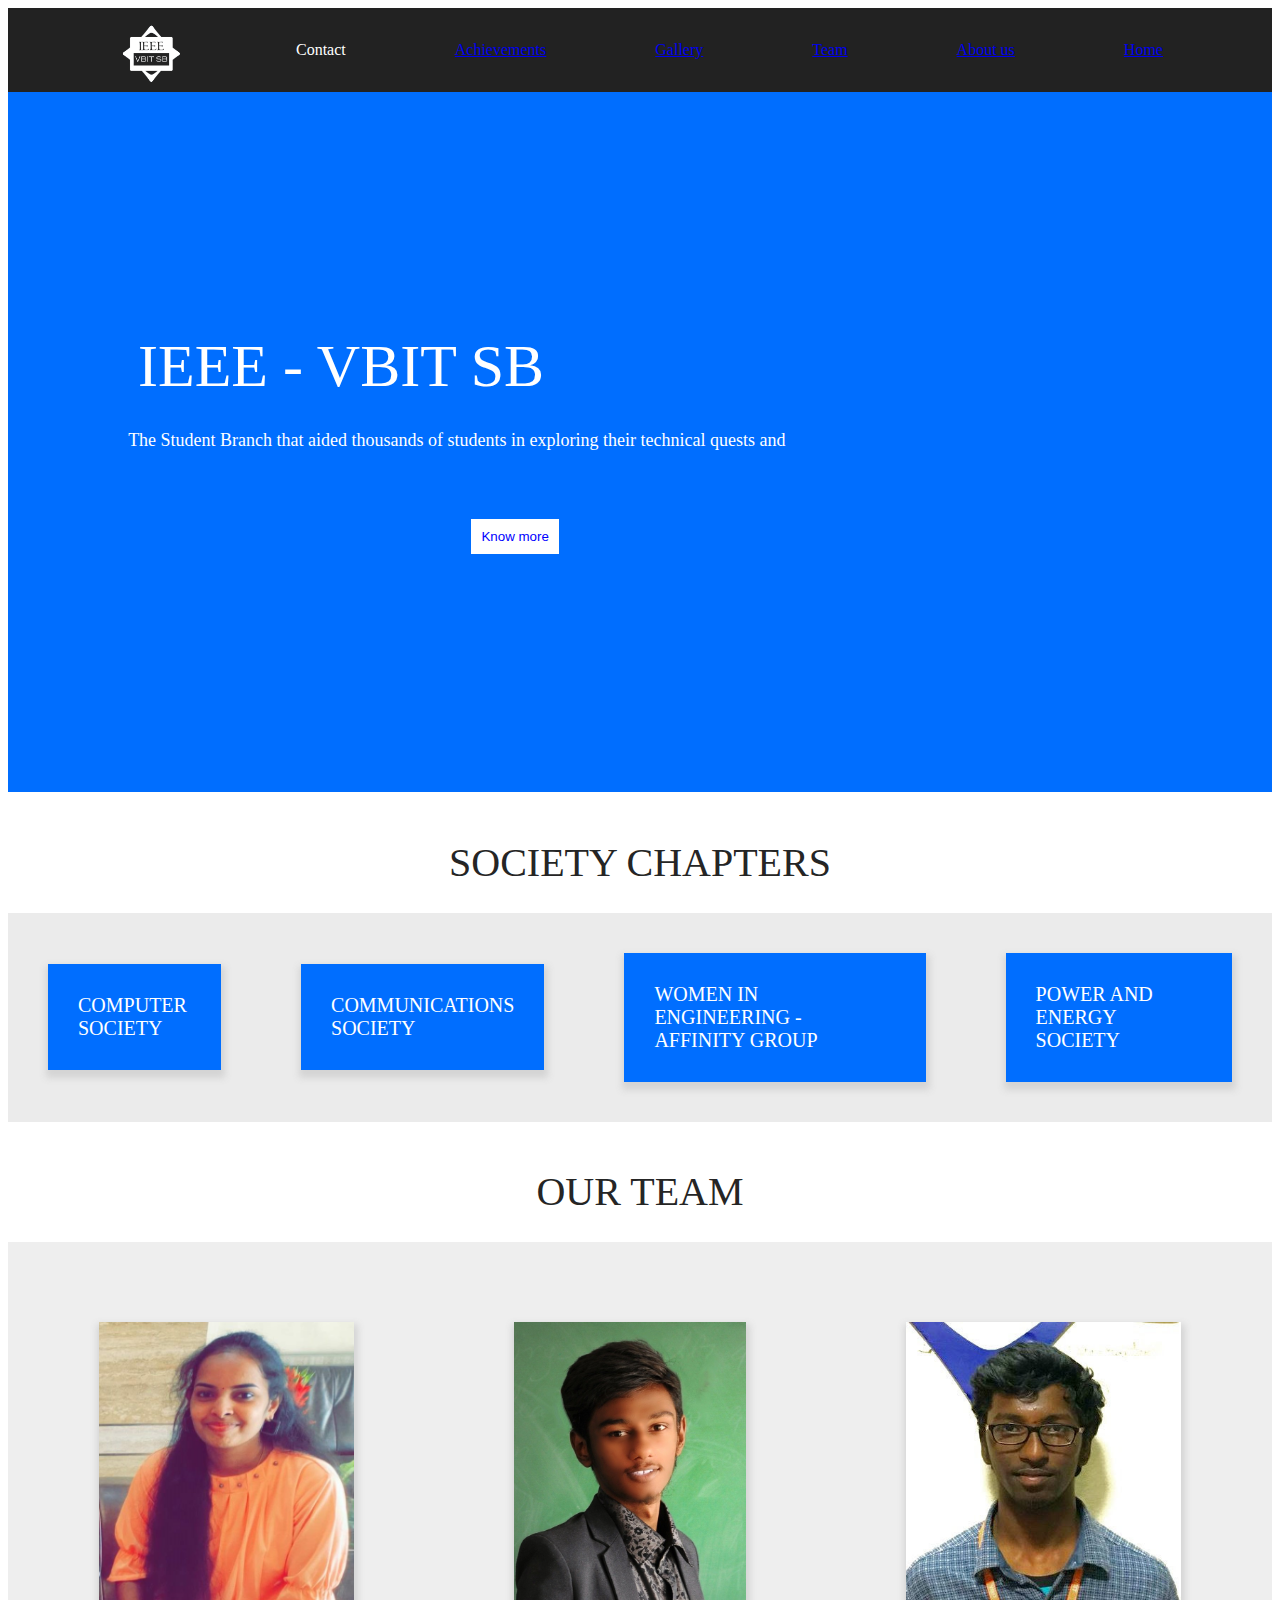
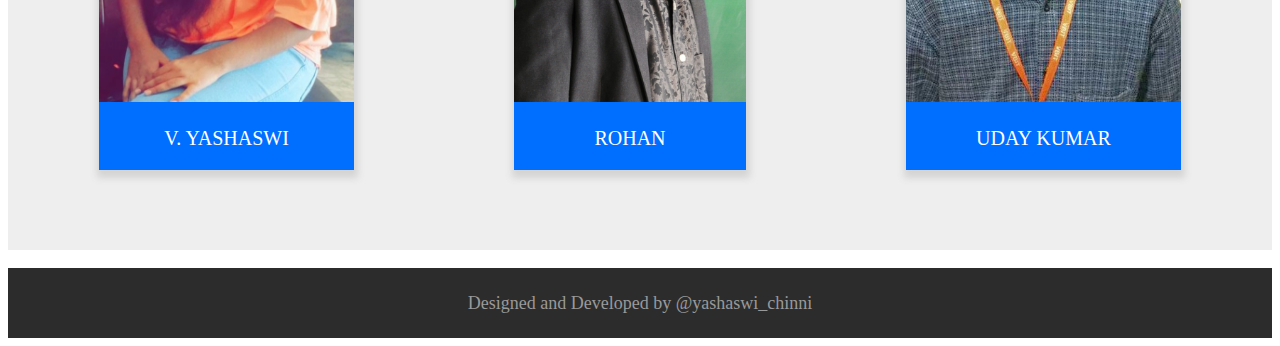
<file: Project2/index.html>
<!DOCTYPE html>
<html>

    <head>
        <meta charset="utf-8">
        <meta name="viewport" content="width=device-width, initial-scale=1">
        <title>IEEE - VBIT SB</title>
        <link rel="stylesheet" href="styles/styles.css">
    </head>

    

    <body>

        <!--Navigation bar-->
        <div class="div-nav">
            
                <div><img src="images/sb_white_logo.png" style="height: 70px; padding-top: 10px;"></img></div>
                <div><a href="#contact"></a>Contact</a></div>
                <div><a href="#achive">Achievements</a></div>
                <div><a href="#gallery">Gallery</a></div>
                <div><a href="#team">Team</a></div>
                <div><a href="#about">About us</a></div>
                <div><a class="active" href="#home">Home</a></div>
              
        </div>

        <!--Landing Page-->
        <div class="div-landing">
            <span class="content">IEEE - VBIT SB</span>
            <span class="info">The Student Branch that aided thousands of students in exploring their technical quests and augmenting</span>
            <span class="info2">the prolific and competent skills.</span>
            <span class="div-logo"><img src="images/sb_white_logo.png" height="400px"/></span>
            <button type="button" class="knowmore" >Know more</button>
        </div>

        <!--Societies-->
        <div><h1 class="content2">SOCIETY CHAPTERS</h1></div>
        <div class="flex-container">
            <div>COMPUTER SOCIETY</div>
            <div>COMMUNICATIONS SOCIETY</div>
            <div>WOMEN IN ENGINEERING - AFFINITY GROUP</div>  
            <div>POWER AND ENERGY SOCIETY</div>  
        </div>


        <!--Team-->
        <div><h1 class="content2">OUR TEAM</h1></div>
        <div class="flex-container2">
            <div>
                <div><img src="images/Yashaswi.jpg" height="380px"></img></div>
                <p>V. YASHASWI</p>
            </div>
            <div>
                <div><img src="images/newedit.jpg" height="380px"></img></div>
                <p>ROHAN</p>
            </div>
            <div>
                <div><img src="images/udaypic.jpg" height="380px"></img></div>
                <p>UDAY KUMAR</p>
            </div>
            
        </div>
        
        <!--Footer-->
        <div class="footer">
            <p class="info3">Designed and Developed by @yashaswi_chinni</p>
        </div>

    </body>
</html>
</file>
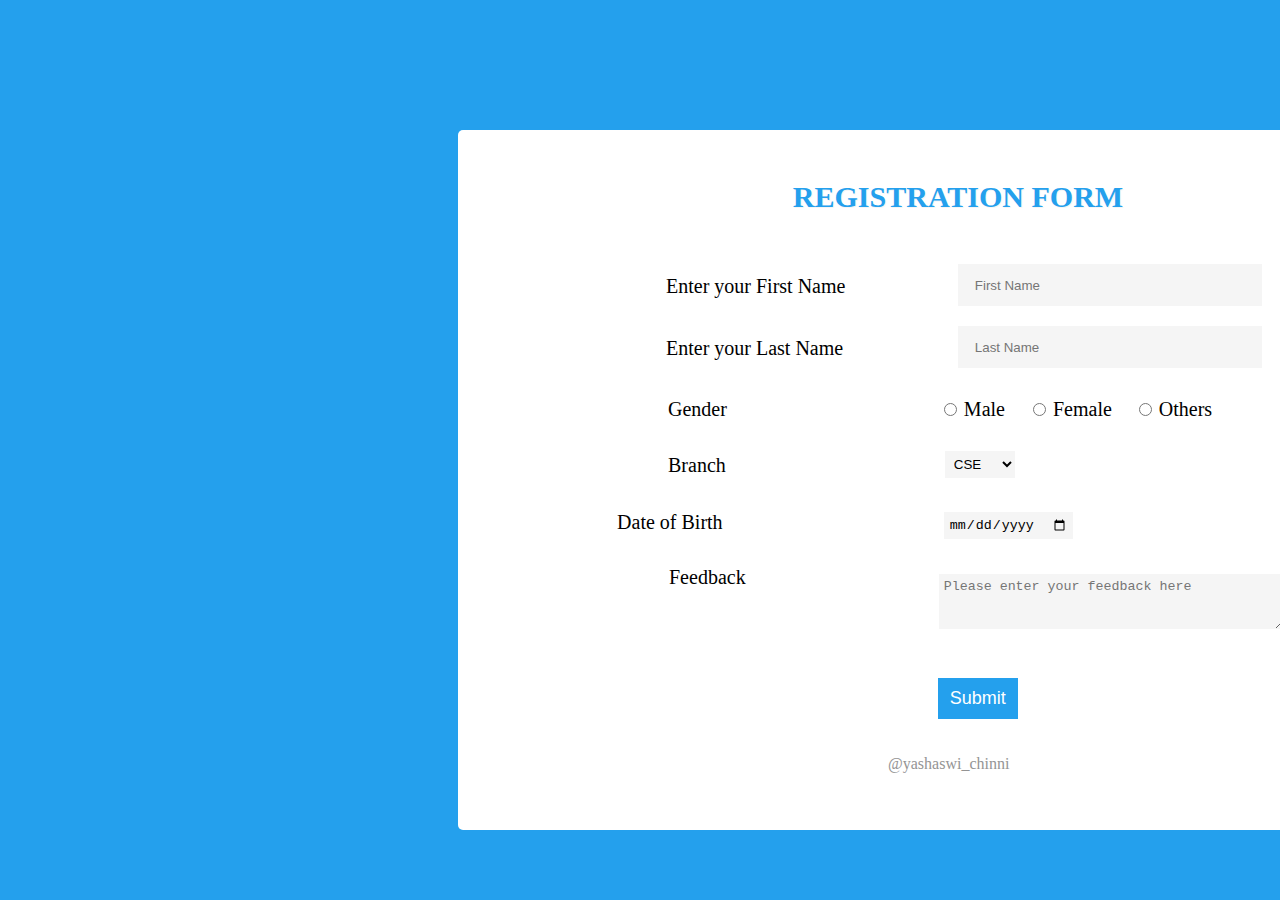
<file: task1.html>
<!DOCTYPE html>
<html>
    <head>
        <meta charset="utf-8">
        <meta name="viewport" content="width=device-width, initial-scale=1">
        <title>My Registration Form</title>
    </head>
    <body bgcolor="#24a0ed">
        <div style="position:relative; left: 450px; top:100px; width:1000px; height:700px; border-radius:5px; background-color:#fff;">
            <form>
                <!-- Heading-->
                <p style="text-align: center; position:relative; top: 50px ; font-size:30px; font-weight:600; color: #24a0ed; text-shadow: 1px 1px #f5f5f5;">REGISTRATION FORM</p>
                
                <!-- First Name-->
                <input  id="Fname" type="text" style="position: relative; left:500px; top: 70px; width: 300px; height:40px;background-color: #f5f5f5; border:0px ; " placeholder="    First Name" >
                <label for="Fname" style="position: relative; top:73px; right:100px; font-size: 20px;">Enter your First Name</label><br>
                
                <!-- Last Name-->
                <input  id="Fname" type="text" style="position: relative; left:500px; top: 90px; width: 300px; height:40px;background-color: #f5f5f5; border:0px ; " placeholder="    Last Name" >
                <label for="Fname" style="position: relative; top:93px; right:100px; font-size: 20px;">Enter your Last Name</label><br>
                
                <!-- Gender-->
                <label style="position: relative; top:120px; left: 210px; font-size: 20px; width: 20px;">Gender</label>
                    
                    <!-- Male-->
                    <input id="male" name="1" type="radio" style="position: relative; left:418px; top: 120px;">
                    <label for="male" style="position: relative; top:120px; left: 418px; font-size: 20px;">Male</label>
                    
                    <!-- Female-->
                    <input id="Female" name="1" type="radio" style="position: relative; left:437px; top: 120px;">
                    <label for="female" style="position: relative; top:120px; left: 437px; font-size: 20px;">Female</label>
                    
                    <!-- Others-->
                    <input id="others" name="1" type="radio" style="position: relative; left:455px; top: 120px;">
                    <label for="others" style="position: relative; top:120px; left: 455px; font-size: 20px;">Others</label>
                    <br>
                    
                <!-- Branch-->
                <label style="position: relative; top:153px; left: 210px; font-size: 20px; width: 20px;">Branch</label>
                <select name="branch" id="branch" style="position: relative; left:425px; top: 150px; background-color: #f5f5f5; border: 0px; padding: 5px;">
                    <option value="CSE">CSE</option>
                    <option value="IT">IT</option>
                    <option value="ECE">ECE</option>
                    <option value="EEE">EEE</option>
                    <option value="CIVIL">CIVIL</option>
                    <option value="MECH">MECH</option>
                </select>
                 
                <!-- Date of Birth-->
                <input type="date" id="date" style="position: relative; left:350px; top: 210px; background-color: #f5f5f5; border: 0px; padding: 5px;"/>
                <label for="date" style="position: relative; top:210px; right: 110px; font-size: 20px; width: 20px;">Date of Birth</label><br>

                <!-- Feedback-->
                <label style="position: relative; top:200px; left: 211px; font-size: 20px; width: 20px;">Feedback</label>
                <textarea rows="3" cols="40" placeholder="Please enter your feedback here" style=" position: relative; left:400px; top: 245px; background-color: #f5f5f5; border: 0px; padding: 5px;"></textarea>
                
                <!-- Submit-->
                <button type="button" style="position: relative; left:50px; top: 320px; background-color: #24a0ed; color:#fff; border: 0px; padding: 10px; width: 80px; font-size: large;">Submit</button>             
            </form>

            <p style="position: relative; left:430px; top: 340px; color: #949494;">@yashaswi_chinni</p>
        </div>
        
    </body>
</html>
</file>
<file: Project2/styles/styles.css>
/*Navigation bar*/
.div-nav
{
    display: flex;
    justify-content: space-evenly;
    align-items: center;
    background-color: rgb(34, 34, 34);
    color: white;
}
.nav-links {
    display: flex;
    color: white;
  }


/*Landing page*/
.div-landing
{
    position:relative; 
    width: auto; 
    height: 700px; 
    background-color: rgb(0, 110, 255);
}


/*IEEE - VBIT SB Heading*/
.content
{
    position: relative;
    top: 240px;
    font-size: 60px;
    text-align: left;
    padding-left: 130px;
    color: #fff;
    
}


/*Tagline*/
.info
{
    position: relative;
    top: 300px;
    right: 420px;
    font-size: 18px;
    text-align: left;
    color: #fff;
    width: 2px;
   
}
.info2
{
    position: relative;
    top: 330px;
    right: 1359px;
    font-size: 18px;
    text-align: left;
    color: #fff;
    width: 2px;
   
}


/*Logo*/
.div-logo
{
    position: relative;
    top: 70px;
    left: 1300px; 
}



/*Know more button*/
.knowmore
{
    border: 0px; 
    padding: 10px; 
    background-color: #fff; 
    color: blue; 
    position: relative; 
    right: 270px; 
    bottom: 20px;
}



/*Society chapters*/
.content2
{
    position: relative;
    font-weight: 500;
    font-size: 40px;
    text-align: center;
    padding-top: 20px;
    color: rgb(37, 37, 37);
}



/*Flex containers*/
.flex-container 
{
    display: flex;
    justify-content: center;
    align-items: center;
    background-color: rgb(235, 235, 235);
}
.flex-container > div 
{
    flex-wrap:wrap;
    background-color: #006eff;
    justify-content: center;
    align-items: center;
    margin: 40px;
    padding: 30px;
    font-size: 20px;
    color: #fff;
    box-shadow: 1px 5px 7px 3px #d4d4d4;
}

@media screen and (max-width: 450px) 
    {
        .flex-container, .flex-container > div, .flex-container2, .flex-container2 > div, .flex-container2 > div > p
        {   
          flex-direction: column;
        }
        .content
        {
            position: relative;
            right: 55px;
            top: 80px;
            font-size: 35px;
            text-align: center;
            font-weight: 800px;
        }
        .info, .info2
        {
            position: relative;
            left: 25px;
            top: 100px;
            font-size: 10px;
            text-align: center;
        }
        .div-landing
        {
            width: auto; 
            height: 250px;
        }
        .div-nav
        {
            flex-direction: column;
        }
        
    }


/*TEAM*/
.flex-container2 
{
    display: flex;
    justify-content: center;
    align-items: center;
    background-color: rgb(238, 238, 238);
}
.flex-container2 > div 
{
    flex-wrap:wrap;
    background-color: #006eff;
    justify-content: center;
    align-items: center;
    margin: 80px;
    padding:0px;
    font-size: 20px;
    color: #fff;
    box-shadow: 1px 5px 7px 3px #d4d4d4;
}
.flex-container2 > div > p 
{
    text-align: center;
}


/*Footer*/
.footer
{
    width: auto; 
    height: 70px; 
    background-color: rgb(44, 44, 44);
}
.info3
{
    position: relative;
   padding: 25px;
    font-size: 18px;
    text-align: center;
    color: rgb(153, 153, 153);
    
}
</file>
